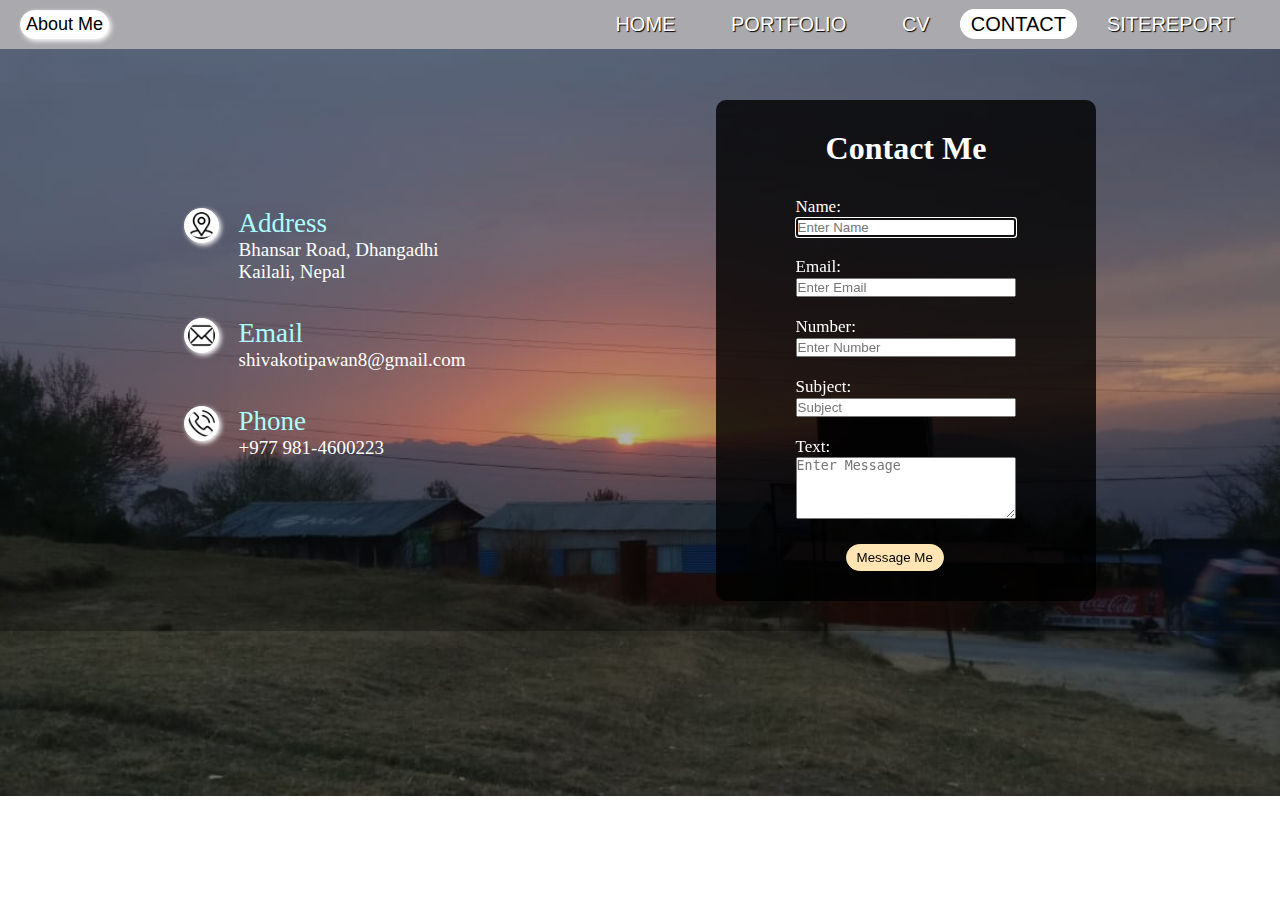
<file: contact.html>
<!DOCTYPE html>
<html lang="en-US">
    <head>
	    <title>Contact</title>
	    <meta charset="UTF-8">
	    <meta name="viewport" content="width=device-width,initial-scale=1.0">
	    <link rel="stylesheet" type="text/css" href="index.css">
    </head>
    <body class="container1">
	    <nav><!--For Navigation Menu And Hamburger icon-->
		    <button type="button" onclick="alert('Hello, I am Pawan Shivakoti, a permanent resident of Hasuliya, 03 Dhangadhi, Kailai, Nepal having date of birth 21 Jnuary 2002. I completed my School Level Certificate from S.S.E.S(Stepping Stone English School) in 2018 A.D acquiring 3.45 GPA. After completion of my schooling I joined NAST(National Academy of Science and Technology) from where I completed my Higher Secondary i.e. 12th which was successfully completed in 2021 A.D. I am currently studing BSc(Hons) Computing at NAMI(Naaya Aayam Multi-Disciplinary Institute).')">About Me</button><!--About Me-->
	        <input type="checkbox" id="ham_menu"><!--For Hamburger icon-->
	        <label for="ham_menu">
                <span class="one two"></span>
                <span class="one three"></span>
                <span class="one four"></span>
            </label><!--Hamburger icon End-->
            <!--(WebKitCoding, 2020)-->
	        <ul class="list"><!--For Navigation Menu-->
	            <li><a href="index.html">HOME</a></li>
		        <li><a href="portfolio.html">PORTFOLIO</a></li>
		        <li><a href="CV.html">CV</a></li>
		        <li><a href="contact.html" class="contact">CONTACT</a></li>
		        <li><a href="sitereport.html">SITEREPORT</a></li>
	        </ul><!--Navigation Menu End-->	
	    </nav><!--Navigation Menu And Hamburger icon End-->
        <div class="main1"><!--Main Container-->
            <div class="contact1"><!--For My address and contact details-->
	            <div class="items1"><!--Location-->
		            <img src="location.png" class="icon1" alt="location">
		            <!--(Flaticon, n.d.)-->
		            <div class="info"><span>Address</span><br>Bhansar Road, Dhangadhi<br>Kailali, Nepal</div>
	            </div>

	            <div class="items1"><!--Email Address-->
		            <img src="email.png" class="icon1" alt="email">
		            <!--(Flaticon, n.d.)-->
		            <div class="info"><span>Email</span><br>shivakotipawan8@gmail.com</div>
	            </div>

	            <div class="items1"><!--Contact Number-->
		            <img src="phone-call.png" class="icon1" alt="phone">
		            <!--(Flaticon, n.d.)-->
		            <div class="info"><span>Phone</span><br>+977 981-4600223</div>
	            </div>
            </div>

            <div class="contact2"><!--For Form-->
	            <h1>Contact Me</h1>
		        <form action="mailto:shivakotipawan8@gmail.com" method="post">
			        <label>Name:</label><br>
			        <input type="text" name="name" class="name" placeholder="Enter Name" required="required" autofocus="autofocus"><br><br>
			        <label>Email:</label><br>
			        <input type="text" name="email" class="name" placeholder="Enter Email" required="required"><br><br>
			        <label>Number:</label><br>
			        <input type="tel" name="number" class="name" placeholder="Enter Number" required="required"><br><br>
			        <label>Subject:</label><br>
			        <input type="text" name="subject" class="name" placeholder="Subject" required="required"><br><br>
			        <label>Text:</label><br>
			        <textarea name="Message" rows="4" placeholder="Enter Message" class="name"></textarea><br><br>
			        <input type="submit"  id="submit" value="Message Me">
		        </form>
            </div>
        </div><!--Main Container End-->
    </body>
</html>

<!--WebKitCoding (2020) Animated Hamburger Menu Bar Using HTML & CSS | CSS Tutorial. YouTube[Online]. 
Available from:https://www.youtube.com/watch?v=EW65Ll_9ioE&t=85s[Accessed 23 JUN 2021].-->

<!--[Anon.][n.d.] location icon. Flaticon[Online]. Available from:https://www.flaticon.com/free-icon/location_535239?term=location&page=1&position=13&page=1&position=13&related_id=535239&origin=search[Accessed 16 May 2021]-->

<!--[Anon.][n.d.] email icon. Flaticon[Online]. Available from:https://www.flaticon.com/free-icon/email_561127?term=email&page=1&position=2&page=1&position=2&related_id=561127&origin=search[Accessed 16 May 2021]-->

<!--[Anon.][n.d.] phone-call icon. Flaticon[Online]. Available from:https://www.flaticon.com/free-icon/phone-call_126509?term=phone&page=1&position=8&page=1&position=8&related_id=126509&origin=search[Accessed 16 May 2021]-->
</file>
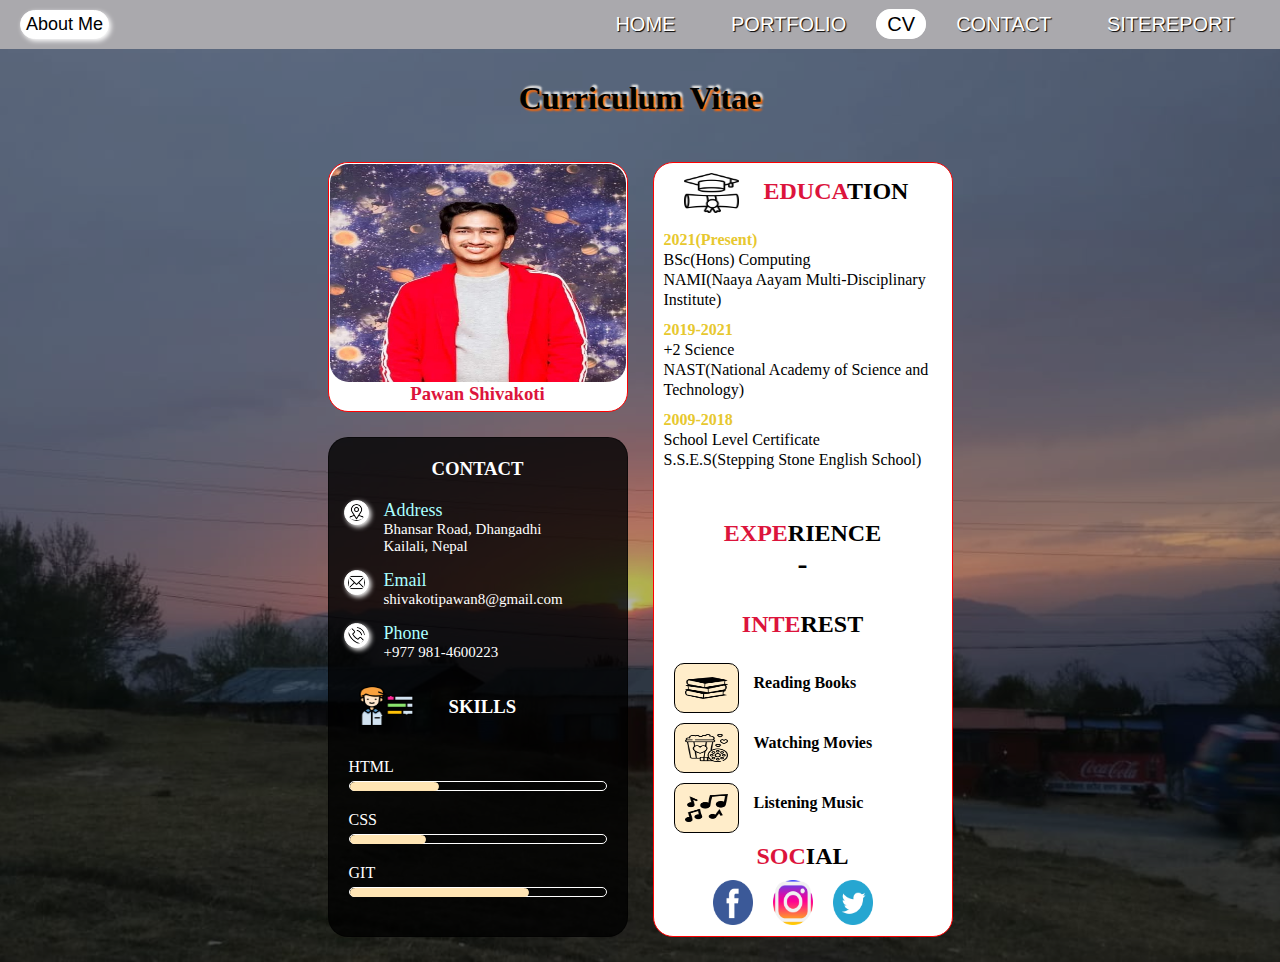
<file: CV.html>
<!DOCTYPE html>
<html lang="en-US">
    <head>
        <title>CV</title>
        <meta charset="UTF-8">
        <meta name="viewport" content="width=device-width,initial-scale=1.0">
        <link rel="stylesheet" type="text/css" href="index.css">
    </head>
    <body class="container1">
        <nav><!--For Navigation Menu And Hamburger icon-->
            <button type="button" onclick="alert('Hello, I am Pawan Shivakoti, a permanent resident of Hasuliya, 03 Dhangadhi, Kailai, Nepal having date of birth 21 Jnuary 2002. I completed my School Level Certificate from S.S.E.S(Stepping Stone English School) in 2018 A.D acquiring 3.45 GPA. After completion of my schooling I joined NAST(National Academy of Science and Technology) from where I completed my Higher Secondary i.e. 12th which was successfully completed in 2021 A.D. I am currently studing BSc(Hons) Computing at NAMI(Naaya Aayam Multi-Disciplinary Institute).')">About Me</button><!--About Me-->
            <input type="checkbox" id="ham_menu"><!--For Hamburger icon-->
            <label for="ham_menu">
                <span class="one two"></span>
                <span class="one three"></span>
                <span class="one four"></span>
            </label><!--Hamburger icon End-->
            <!--(WebKitCoding, 2020)-->
            <ul class="list"><!--For Navigation Menu-->
                <li><a href="index.html">HOME</a></li>
                <li><a href="portfolio.html">PORTFOLIO</a></li>
                <li><a href="CV.html" class="CV">CV</a></li>
                <li><a href="contact.html">CONTACT</a></li>
                <li><a href="sitereport.html">SITEREPORT</a></li>
            </ul><!--Navigation Menu End-->   
        </nav><!--Navigation Menu And Hamburger icon End-->
        <div class="top1"><!--Page tittle-->
	       <h1>Curriculum Vitae</h1>
        </div><!--Page tittle End-->
        <div class="main2"><!--Main Container-->
            <div class="left-content"><!--For my Resume picture and Name-->	
                <img src="IMG_20210520_124712.jpg" alt="My Profile" class="img1">
                <h3>Pawan Shivakoti</h3>
            </div>
            <div class="left-content1"><!--For My address, contact details and skills-->
	            <h3>CONTACT</h3>
                <div class="items2"><!--Location-->
                    <img src="location.png" class="icon2" alt="location">
                    <!--(Flaticon, n.d.)-->
		            <div class="head1"><span>Address</span><br>Bhansar Road, Dhangadhi<br>Kailali, Nepal</div>
		        </div>

		        <div class="items2"><!--Email Address-->
		            <img src="email.png" class="icon2" alt="email">
                    <!--(Flaticon, n.d.)-->
		            <div class="head1"><span>Email</span><br>shivakotipawan8@gmail.com</div>
		        </div>

		        <div class="items2"><!--Contact Number-->
		            <img src="phone-call.png" class="icon2" alt="phone">
                    <!--(Flaticon, n.d.)-->
		            <div class="head1"><span>Phone</span><br>+977 981-4600223</div>
		        </div>

		        <div class="skill"><!--Skills-->
		            <img src="skills.png" class="icon3" alt="skill">
                    <!--(Flaticon, n.d.)-->
                    <h3>SKILLS</h3>
                </div>
                <ul class="percent"><!--For showing skill percentage-->
                    <li>HTML<br>
                        <div class="outside"><div class="inside p-35"></div></div>
                    </li>
                    <li>CSS<br>
                        <div class="outside"><div class="inside p-30"></div></div>
                    </li>
                    <li>GIT<br>
                        <div class="outside"><div class="inside p-70"></div></div>
                    </li>
                </ul><!--Showing skill percentage End-->
                <!--(Code Brain, 2020)-->
            </div>

            <div class="right-content"><!--For My education, experience, interests and social media accounts details-->
                <div class="education"><!--Education tittle and graduated icon-->
                    <img src="graduated.png" alt="graduate logo" class="icon4">
                    <!--(Flaticon, n.d.)-->
                    <h2><span>EDUCA</span>TION</h2>
                </div>
                <div class="detail"><!--Education Details-->
                    <div class="parts"><!--Bachelor Level-->
                        <h4>2021(Present)</h4>
                        BSc(Hons) Computing<br>
                        NAMI(Naaya Aayam Multi-Disciplinary Institute)
                    </div>

                    <div class="parts"><!--College Level-->
                        <h4>2019-2021</h4>
                        +2 Science<br>
                        NAST(National Academy of Science and Technology)
                    </div>

                    <div class="parts"><!--School Level-->
                        <h4>2009-2018</h4>
                        School Level Certificate<br>
                        S.S.E.S(Stepping Stone English School)
                    </div>
                </div>

                <div class="experience"><!--About My Experience-->
                    <h2><span>EXPE</span>RIENCE</h2>
                    <strong>-</strong>
                </div>

                <div class="interest"><!--About My Interest-->
                    <h2><span>INTE</span>REST</h2>
                    <div class="book"><!--Reading Books-->
                        <img src="books-stack-of-three.png" class="icon5" alt="book">
                        <!--(Flaticon, n.d.)-->
                        <h4>Reading Books</h4>
                    </div> 

                    <div class="book"><!--Watching Movies-->
                        <img src="cinema.png" class="icon5" alt="cinema">
                        <!--(Flaticon, n.d.)-->
                        <h4>Watching Movies</h4>
                    </div>

                    <div class="book"><!--Listening Musics-->
                        <img src="music.png" class="icon5" alt="music">
                        <!--(Flaticon, n.d.)-->
                        <h4>Listening Music</h4>
                    </div>
                </div>

                <div class="social"><!--About My Social Media Accounts-->
                    <h2><span>SOC</span>IAL</h2>
                    <div class="social-icon">
                        <a href="https://www.facebook.com/vivek.gautam.35574"><img src="facebook.png" class="icon6" alt="facebook"></a>
                        <!--(Flaticon, n.d.)-->  
                        <a href="https://www.instagram.com/cvakoti/"><img src="instagram.png" class="icon6" alt="instagram"></a>
                        <!--(Flaticon, n.d.)-->             
                        <a href="CV.html"><img src="twitter.png" class="icon6" alt="twitter"></a>
                        <!--(Flaticon, n.d.)-->
                    </div>    
                </div>    
            </div>
        </div><!--Main Container End-->
    </body>
</html>

<!--WebKitCoding (2020) Animated Hamburger Menu Bar Using HTML & CSS | CSS Tutorial. YouTube[Online]. 
Available from:https://www.youtube.com/watch?v=EW65Ll_9ioE&t=85s[Accessed 23 JUN 2021].-->

<!--[Anon.][n.d.] location icon. Flaticon[Online]. Available from:https://www.flaticon.com/free-icon/location_535239?term=location&page=1&position=13&page=1&position=13&related_id=535239&origin=search[Accessed 16 May 2021]-->

<!--[Anon.][n.d.] email icon. Flaticon[Online]. Available from:https://www.flaticon.com/free-icon/email_561127?term=email&page=1&position=2&page=1&position=2&related_id=561127&origin=search[Accessed 16 May 2021]-->

<!--[Anon.][n.d.] phone-call icon. Flaticon[Online]. Available from:https://www.flaticon.com/free-icon/phone-call_126509?term=phone&page=1&position=8&page=1&position=8&related_id=126509&origin=search[Accessed 16 May 2021]-->

<!--[Anon.][n.d.] skills icon. Flaticon[Online]. Available from:https://www.flaticon.com/free-icon/skills_924518?term=skills&page=1&position=24&page=1&position=24&related_id=924518&origin=search[Accessed 20 May 2021]-->

<!--Code Brain (2020) Building a resume using only HTML & CSS. YouTube[online]. Available from:https://www.youtube.com/watch?v=y6ONWaTstUU&t=1711s[Accessed 22 May 2021]-->

<!--[Anon.][n.d.] graduated icon. Flaticon[Online]. Available from:https://www.flaticon.com/free-icon/graduated_2231605?term=education&page=1&position=70&page=1&position=70&related_id=2231605&origin=search[Accessed 20 May 2021]-->

<!--[Anon.][n.d.] books-stack-of-three icon. Flaticon[Online]. Available from:https://www.flaticon.com/free-icon/books-stack-of-three_29302?term=book&page=1&position=6&page=1&position=6&related_id=29302&origin=search[Accessed 21 May 2021]-->

<!--[Anon.][n.d.] cinema icon. Flaticon[Online]. Available from:https://www.flaticon.com/free-icon/cinema_3507076?term=movies&page=1&position=17&page=1&position=17&related_id=3507076&origin=search[Accessed 21 May 2021]-->

<!--[Anon.][n.d.] music icon. Flaticon[Online]. Available from:https://www.flaticon.com/free-icon/music_2912048?term=music&page=1&position=17&page=1&position=17&related_id=2912048&origin=search[Accessed 21 May 2021]-->

<!--[Anon.][n.d.] facebook icon. Flaticon[Online]. Available from:https://www.flaticon.com/free-icon/facebook_145802?term=facebook&page=1&position=3&page=1&position=3&related_id=145802&origin=search[Accessed 28 May 2021]-->

<!--[Anon.][n.d.] instagram icon. Flaticon[Online]. Available from:https://www.flaticon.com/free-icon/instagram_1402185?term=instagram&page=1&position=37&page=1&position=37&related_id=1402185&origin=search[Accessed 28 May 2021]-->

<!--[Anon.][n.d.] twitter icon. Flaticon[Online]. Available from:https://www.flaticon.com/free-icon/twitter_179342?term=twiter&page=1&position=15&page=1&position=15&related_id=179342&origin=search[Accessed 28 May 2021]-->
</file>
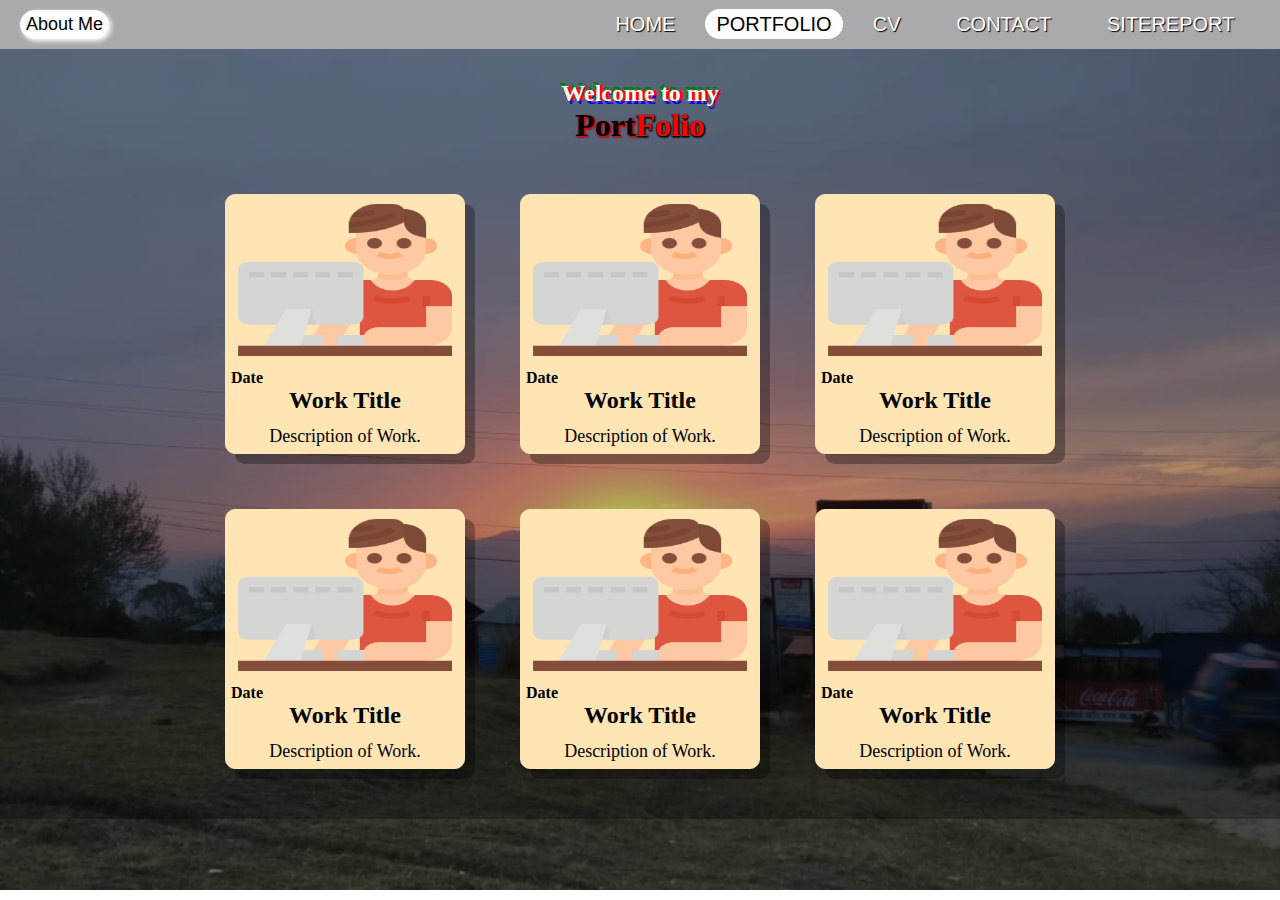
<file: portfolio.html>
<!DOCTYPE html>
<html lang="en-US">
    <head>
	    <title>Portfolio</title>
	    <meta charset="UTF-8">
	    <meta name="viewport" content="width=device-width,initial-scale=1.0">
	    <link rel="stylesheet" type="text/css" href="index.css">
    </head>
    <body class="container1">
	    <nav><!--For Navigation Menu And Hamburger icon-->
		    <button type="button" onclick="alert('Hello, I am Pawan Shivakoti, a permanent resident of Hasuliya, 03 Dhangadhi, Kailai, Nepal having date of birth 21 Jnuary 2002. I completed my School Level Certificate from S.S.E.S(Stepping Stone English School) in 2018 A.D acquiring 3.45 GPA. After completion of my schooling I joined NAST(National Academy of Science and Technology) from where I completed my Higher Secondary i.e. 12th which was successfully completed in 2021 A.D. I am currently studing BSc(Hons) Computing at NAMI(Naaya Aayam Multi-Disciplinary Institute).')">About Me</button><!--About Me-->
	        <input type="checkbox" id="ham_menu"><!--For Hamburger icon-->
	        <label for="ham_menu">
                <span class="one two"></span>
                <span class="one three"></span>
                <span class="one four"></span>
            </label><!--Hamburger icon End-->
            <!--(WebKitCoding, 2020)-->
	        <ul class="list"><!--For Navigation Menu-->
	            <li><a href="index.html">HOME</a></li>
		        <li><a href="portfolio.html" class="portfolio">PORTFOLIO</a></li>
		        <li><a href="CV.html">CV</a></li>
		        <li><a href="contact.html">CONTACT</a></li>
		        <li><a href="sitereport.html">SITEREPORT</a></li>
	        </ul><!--Navigation Menu End-->	
	    </nav><!--Navigation Menu And Hamburger icon End-->
        <div class="top"><!--Welcome text-->
	        <h2>Welcome to my</h2>
  	        <h1><span>Port</span>Folio</h1>
        </div><!--Welcome text End-->
        <div class="img-container"><!--Main Cointainer For all placeholder images-->
	        <div class="content1"><!--Container for first Placeholder image-->
	            <img src="computer.png" alt="My Work" class="img">
	            <!--(Flaticon, n.d.)-->
	            <h4>Date</h4>
	            <h2>Work Title</h2>
	            <p>Description of Work.</p>
	        </div>

	        <div class="content1"><!--Container for second Placeholder image-->
	            <img src="computer.png" alt="My Work" class="img">
	            <!--(Flaticon, n.d.)-->
	            <h4>Date</h4>
	            <h2>Work Title</h2>
	            <p>Description of Work.</p>
	        </div>

	        <div class="content1"><!--Container for third Placeholder image-->
	            <img src="computer.png" alt="My Work" class="img">
	            <!--(Flaticon, n.d.)-->
	            <h4>Date</h4>
	            <h2>Work Title</h2>
	            <p>Description of Work.</p>
	        </div>

	        <div class="content1"><!--Container for fourth Placeholder image-->
	            <img src="computer.png" alt="My Work" class="img">
	            <!--(Flaticon, n.d.)-->
	            <h4>Date</h4>
	            <h2>Work Title</h2>
	            <p>Description of Work.</p>
	        </div>

	        <div class="content1"><!--Container for fifth Placeholder image-->
	            <img src="computer.png" alt="My Work" class="img">
	            <!--(Flaticon, n.d.)-->
	            <h4>Date</h4>
	            <h2>Work Title</h2>
	            <p>Description of Work.</p>
	        </div>

	        <div class="content1"><!--Container for sixth Placeholder image-->
	            <img src="computer.png" alt="My Work" class="img">
	            <!--(Flaticon, n.d.)-->
	            <h4>Date</h4>
	            <h2>Work Title</h2>
	            <p>Description of Work.</p>
	        </div>
        </div><!--Main Cointainer For all placeholder images End-->
    </body>
</html>

<!--WebKitCoding (2020) Animated Hamburger Menu Bar Using HTML & CSS | CSS Tutorial. YouTube[Online]. 
Available from:https://www.youtube.com/watch?v=EW65Ll_9ioE&t=85s[Accessed 23 JUN 2021].-->

<!--[Anon.][n.d.] computer icon. Flaticon[Online]. Available from:https://www.flaticon.com/free-icon/computer_3749770?term=work&page=1&position=30&page=1&position=30&related_id=3749770&origin=search[Accessed 23 May 2021]-->
</file>
<file: index.css>
/*CSS For Overall html*/
*{margin:0; 
  padding:0;
  box-sizing:border-box;}

html{scroll-behavior:smooth;}
/*CSS For Overall html end*/

/*Home*/
/*For Background of index.html*/
.container{background-image:url(IMG-20210514-WA0025.jpg), linear-gradient(rgba(0,0,0,0.3),rgba(0,0,0,0.3));
          /*Img Taken By My Brother*/
           background-blend-mode:multiply;
           width:100%;
           background-position:center;
           background-size:cover;
           background-repeat:no-repeat;
           height:100vh;}

/*For Navigation Menu*/
nav{display:flex;
    align-items:center;
    justify-content:space-between;
    font-family:sans-serif; 
    background-color:#aaa9ad;
    position:fixed;
    top:0;
    left:0;
    right:0;
    padding:10px 0;
    text-shadow:1px 1px 1px #000; 
    z-index:1;}

nav label{cursor:pointer;   
          display:none;
          border:1px solid #000;
          border-radius:5px;
          padding:7px;
          background-color:#DDDDDA;
          position:fixed;
          left:10px;
          margin-top:-12px;}            

nav label:hover{box-shadow:2px 2px 5px #000;}

/*For making Hamburger icon*/
#ham_menu{display:none;}

.one{height:3px;
     width:22px;
     display:block;
     background-color:#000;
     transition:0.3s ease;}

.two{transform:translateY(-3px);}

.four{transform:translateY(3px);}
/*Making Hamburger icon End*/
 
 /*For designing navigation menu Home page link*/
.home{border:1px solid #fff;
      background-color:#fff;
      color:#000;
      border-radius:20px;
      padding:3px 10px;
      text-shadow:1px 1px 1px #fff;}

.home:hover{box-shadow:2px 2px 5px #fff;}
/*Designing navigation menu Home page link End*/

nav ul{margin-right:20px;}

nav ul li{display:inline-block;
          list-style:none;
          font-size:20px;}
         
nav ul li a{text-decoration:none;
            color:#fff;
            padding:5px 2vw;
            transition:0.3s ease;}

nav ul li a:hover{color:#e7c82f;  
                  text-shadow:5px 5px 20px #e7c82f;}

/*For About Me Button*/
button{margin:auto 20px;
       border:1px solid #fff;
       background:#fff;
       border-radius:20px;
       padding:3px 5px;
       cursor:pointer;
       font-size:18px;
       box-shadow:2px 2px 5px #fff;}
/*Navigation Menu End*/

/*For designing the Introduction part written in the middle of the Home page*/
.content{position:fixed;
         top:38%;
         left:26vw;
         word-spacing:5px;
         font-size:2vw;}

.content h4{color:#F96167;
            width:20%;
            text-shadow:1px 1px 1px #FCE77D, 2px 2px 3px #4A171E;}

.content h1{color:#FFE5B4;
            padding-left:30px;
            font-size:3vw;
            text-shadow:1px 1px 2px #FFE5B4, 1px 1px 2px #F70025;}

.content h1 span{padding-left:100px;  
                 color:#F70025;
                 text-shadow:1px 1px 2px #FFE5B4, 1px 1px 2px #4A171E;}

/*For the floating and color-changing hover effect applied to "And This Is My"*/
.content h2{background-color:#FEE715FF;
            color:#101820FF;
            width:22.3vw;
            transition:0.3s ease;}

.content h2:hover{color:#FEE715FF;
                  background-color:#101820FF;
                  transform:scale(1.03);
                  box-shadow:10px 10px 10px rgba(0,0,0,0.6);}
/*Floating and color-changing hover effect applied to "And This Is My" End*/                  

/*For Designing Portfolio text*/
.effect{text-decoration:none;
        color:#EC4D37;
        font-size:5vw;
        padding-left:19vw;
        text-shadow:2px 2px 3px #1D1B1B, 2px 2px 3px #4A171E;
        animation:textA 1s ease infinite;}

@keyframes textA{

  0%{color:#EC4D37;
     text-shadow:2px 2px 3px #1D1B1B, 2px 2px 3px #4A171E;}

  50%{color:#1D1B1B;
      text-shadow:2px 2px 3px #EC4D37, 2px 2px 3px #4A171E;}

  100%{color:#EC4D37;
       text-shadow:2px 2px 3px #1D1B1B, 2px 2px 3px #4A171E;}              
}
/*color-changing Animation For Folio*/

.effect span{color:#1D1B1B;
             text-shadow:2px 2px 3px #EC4D37, 2px 2px 3px #4A171E;
             animation:textB 1s ease infinite;}

@keyframes textB{

  0%{color:#1D1B1B;
     text-shadow:2px 2px 3px #EC4D37, 2px 2px 3px #4A171E;}

  50%{color:#EC4D37;
      text-shadow:2px 2px 3px #1D1B1B, 2px 2px 3px #4A171E;} 

  100%{color:#1D1B1B;
       text-shadow:2px 2px 3px #EC4D37, 2px 2px 3px #4A171E;}              
}                     
/*color-changing Animation For Port*/
/*Designing the Introduction part written in the middle of the page End*/

/*For Responsive Design*/
@media screen and (max-width:770px){

nav{flex-direction:column;
    width:100%;
    padding:18px 0px;}

nav ul li{font-size:2.5vw;
          padding:10px;
          text-align: center;
          display:block;}

nav label{display:block;}

/*toggling of navigation menu*/
.list{display:none;}
 
#ham_menu:checked ~ .list{display:block;}
/*toggling of navigation menu End*/

.content{left:26vw;
         font-size:2.5vw;}

.content h4{font-size:3.2vw;}

.content h2{width:28vw;}

.content h1{font-size:4vw;}

.effect{font-size:6vw;}

button{font-size:15px;
       position:fixed;
       right:0px;
       margin-top:-12px;} 
}

@media screen and (max-width:540px){

nav ul li{font-size:3.2vw;}

.one{width:19px;}

.content{font-size:2.8vw;
         left:16vw;}

.content h4{font-size:4.5vw;}

.content h2{width:37vw;
            font-size:4.7vw;}

.content h1{font-size:5.3vw;}

.effect{font-size:9vw;}

button{font-size:13px;
       margin-top:-11px;} 
}

@media screen and (max-width:330px){

nav ul li{font-size:3.7vw;}

.one{width:15px;}

button{font-size:12px;
       padding:2px 4px;
       margin-top:-10px;}

.content h1 span{padding-left:70px;}        
}
/*Responsive Design End*/
/*Home End*/

/*Contact*/

/*Background of (contact,CV,portfolio,sitereport).html*/
.container1{background-image:url(IMG-20210514-WA0025.jpg), linear-gradient(rgba(0,0,0,0.3),rgba(0,0,0,0.3));
/*Img Taken By My Brother*/
            background-blend-mode:multiply;
            width:100%;
            background-position:center;
            background-size:cover;
            position:relative;
            background-repeat:no-repeat;}
    
/*For designing navigation menu Contact page link*/
.contact{border:1px solid #fff;
         background-color:#fff;
         color:#000;
         border-radius:20px;
         padding:3px 10px;
         text-shadow:1px 1px 1px #fff;}

.contact:hover{box-shadow:2px 2px 5px #fff;}
/*Designing navigation menu Contact page link End*/

/*For Designing Center Contents*/
.main1{display:grid;
       justify-content:center;
       align-items:center;
       margin:100px auto 30px;
       grid-template-columns:auto auto;}

/*For Designing My address, and contact details*/
.icon1{width:35px;/*For location, email, and phone icons*/
       cursor:pointer;
       margin-right:20px;
       border:1px solid #fff;
       background-color:#fff;
       height:35px;
       border-radius:100%;
       padding:3px;
       box-shadow:2px 2px 5px #fff;}

.items1{display:flex;
        margin-bottom:35px;}

.contact1{color:#FFF;
          font-size:19px;
          margin-right:250px;}

.info span{color:#Afff;
           font-size:27px;}           

/*For Designing Form*/
.contact2{background-color:rgba(0,0,0,0.8);
          padding:0 80px 30px 80px;
          color:#fff;
          transition:0.3s ease;
          border-radius:10px;}

/*For the floating hover effect applied on the Form*/
.contact2:hover{transform:translateY(-20px);
                box-shadow:10px 10px 10px rgba(0,0,0,0.6);} 

.contact2 h1{margin:30px;}

form{font-size:17px;}

#submit{border:1px solid #FFE5B4;/*For Submit Button*/
        background-color:#FFE5B4;
        padding:5px 10px;
        border-radius:20px;
        cursor:pointer;
        margin-left:50px;}

/*For the glowing hover effect applied on the Submit Button*/
#submit:hover{box-shadow:2px 2px 5px #FFE5B4;}

.name{width:100%;}
/*Designing Center Contents End*/

/*For Responsive Design*/
@media screen and (max-width:960px){

.main1{grid-template-columns:auto;}

.icon1{width:30px;
       height:30px;}

.contact1{margin:20px auto 50px;
          font-size:16px;}

.info span{font-size:22px;}
}

@media screen and (max-width:540px){

.icon1{width:27px;
       height:27px;}

.contact1{font-size:13px;}

.info span{font-size:16px;}

.contact2{padding:0 70px 30px 70px;}

.contact2 h1{font-size:24px;}

form{font-size:12px;}

#submit{padding:4px 8px;
        font-size:12px;}
}

@media screen and (max-width:330px){

.icon1{width:25px;
       height:25px;}

.contact1{font-size:12px;}

.info span{font-size:12px;}

.contact2{padding:0 50px 30px 50px;}

.contact2 h1{font-size:21px;}

form{font-size:12px;}

#submit{padding:4px 7px;
        font-size:11px;}
}
/*Responsive Design End*/
/*Contact End*/

/*CV*/

/*For designing navigation menu CV page link*/
.CV{border:1px solid #fff;
    background-color:#fff;
    color:#000;
    border-radius:20px;
    padding:3px 10px;
    text-shadow:1px 1px 1px #fff;}

.CV:hover{box-shadow:2px 2px 5px #fff;}
/*Designing navigation menu CV page link End*/

/*For Designing Center Contents*/
.top1{text-align:center;/*For Heading part*/
      margin:80px 20px 20px;}

.top1 h1{color:#000;
         text-shadow:2px 2px 2px #ff6600, 2px -2px 2px #d8d8d8, 2px -2px 2px #d8d8d8;}/*Heading part End*/  

.main2{display:grid;
       grid-template-columns:auto auto;
       grid-template-rows:auto auto;
       justify-content: center;
       align-content:center;
       margin:10px auto;}

/*For Designing the box containing my Resume picture and Name*/
.left-content{display:flex;
              flex-direction:column;
              width:300px;
              text-align:center;
              border:1px solid #FF0000;
              background-color:#fff;
              border-radius:20px;
              transition:0.1s ease-in-out;
              margin-top:25px;
              height:250px;
              color:#DC143C;}

/*For the Card Hover effect applied in the box*/
.left-content:hover{transform:scale(1.03);
                    box-shadow:10px 10px 10px rgba(0,0,0,0.6), 2px 2px 2px #fff;}            

.img1{width:100%;
      height:220px;
      border:1px solid #fff;
      border-radius: 20px;}
/*Designing the box containing my Resume picture and Name End*/      

/*For designing the box containing my address, contact details and skills*/
.left-content1{display:flex;
               flex-direction:column;
               width:300px;
               border:1px solid rgba(0,0,0,0.5);
               background-color:rgba(0,0,0,0.8);
               border-radius:20px;
               margin:20px auto 10px;
               height:500px;
               transition:0.1s ease-in-out;}

/*For the Card Hover effect applied in the box*/
.left-content1:hover{transform:scale(1.03);
                     box-shadow:10px 10px 10px rgba(0,0,0,0.6);}               

/*For Contact part*/
.left-content1  h3{margin:20px;
                   text-align:center;
                   color:#fff;}       

.items2{display:flex;
        margin-bottom:15px;}

.icon2{width:25px;/*For location, email, and phone icons*/
	     height:25px;
       cursor:pointer;
       margin:0px 15px;
       border:1px solid #fff;
       background-color:#fff;
       border-radius:50%;
       padding:3px;
       box-shadow:2px 2px 5px #fff;}

.head1{font-size:15px;
       color:#fff;}     

.head1 span{color:#Afff;
            font-size:18px;}

/*For Skills part*/
.skill{display:flex;} 
  
.icon3{width:55px;/*For skill icon*/
       cursor:pointer;
       margin:10px 15px 0px 30px;
       height:40px;}           

.skill h3{margin:20px;
          text-align:center;
          color:#fff;}   

.percent{color:#fff;}/*For showing skill percentage*/                  

.percent li{list-style:none;
            margin:20px;}

.inside{height:9px;
        border:1px solid #FFE5B4;
        background:#FFE5B4;
        border-radius:20px;}           

.outside{margin-top:5px;
         height:10px;
         border:1px solid #fff;
         border-radius:20px;}

.p-35{width:35%;}

.p-30{width:30%;}

.p-70{width:70%;}/*Showing skill percentage End*/
/*(Code Brain, 2020)*/ 
/*Designing the box containing my address, contact details and skills End*/

/*For designing the box containing my education, experience, interests and social media accounts details*/
.right-content{display:flex;
               flex-direction:column;
               width:300px;
               border:1px solid #FF0000;
               background-color:#fff;
               border-radius:20px;
               margin:25px 0px 15px 25px;
               transition:0.1s ease-in-out;
               height:775px;
               grid-row: 1 / span 2;
               grid-column:2;}

/*For the Card Hover effect applied in the box*/
.right-content:hover{transform:scale(1.03);
                     box-shadow:10px 10px 10px rgba(0,0,0,0.6), 2px 2px 2px #fff;}             

/*For Education part*/
.education{display:flex;
           text-align:center;}

.icon4{width:55px;/*For graduated icon*/
       cursor:pointer;
       margin:10px 10px 0px 30px;
       height:40px;}           

.education h2{margin:15px;
              text-align:center;}

.education h2 span{color:#DC143C;}          

.detail{margin:10px;}

.parts h4{color:#e7c82f;}

.parts{padding-bottom:10px;
       line-height:20px;}
       
/*For Experience part*/
.experience{text-align:center;
            margin:30px;}

.experience h2 span{color:#DC143C;}

.experience strong{font-size:30px;}

/*For Interest part*/
.interest h2{text-align:center;
             margin-bottom:15px;}

.interest h2 span{color:#DC143C;}

.book{display:flex;
      align-items:center;}

.icon5{width:65px;/*For book, music, and cinema icons*/
       cursor:pointer;
       background-color:  rgb(255,229,180,0.7);
       margin:10px 15px 0px 20px;
       border:1px solid #000;
       border-radius:10px;
       padding:10px;
       height:50px;}      

/*For Social part*/
.social{text-align:center;}

.social h2{margin:10px;
           text-align:center;}

.social h2 span{color:#DC143C;} 

.social-icon{display:flex;
             justify-content:center;
             align-items:center;}

.icon6{width:60px;/*For facebook, instagram and twitter icon*/
       cursor:pointer;
       padding-right:20px;
       height:45px;}                   
/*Designing Center Content End*/

/*For Responsive Design*/
 @media screen and (max-width:665px){

.top1{margin:70px 20px 10px;}  

.main2{grid-template-columns:auto;
       grid-template-rows:auto auto auto;}

.left-content{margin-top:20px;}       
   
.right-content{grid-row:3;
               grid-column:1;
               margin:10px 0px 15px;}

.top1 h1{font-size:24px;}
} 

@media screen and (max-width:310px){ 

.top1 h1{font-size:19px;}

.left-content{width:260px;
              height:220px;}

.left-content h3{font-size:15px;}             

.img1{height:200px;}             

.left-content1{width:260px;
               height:430px;} 

.left-content1 h3{font-size:15px;}

.percent{margin-top:-20px;
         font-size:14px;}       

.head1{font-size:13px;}     

.head1 span{font-size:15px;}

.icon3{width:45px;
       height:30px;
       margin:10px 10px 0px 35px;}           

/*For showing skill percentage*/                  
.inside{height:8px;}           

.outside{height:9px;}
/*For showing skill percentage End*/
/*(Code Brain, 2020)*/                         
   
.right-content{width:260px;
               height:700px;}

.icon4{width:40px;
       height:35px;}               

.icon5{width:50px;
       margin:8px 15px 0px 20px;
       padding:8px;
       height:40px;}

.education h2{font-size:18px;}

.parts{font-size:14px;}

.parts h4{font-size:16px;}

.experience h2{font-size:18px;}

.experience{margin:20px;}

.interest h2{font-size:18px;}

.social h2{font-size:18px;}

.icon6{width:50px;
       height:35px;}     
}  
/*Responsive Design End*/
/*CV End*/

/*Portfolio*/

/*For designing navigation menu Portfolio page link*/
.portfolio{border:1px solid #fff;
           background-color:#fff;
           color:#000;
           border-radius:20px;
           padding:3px 10px;
           text-shadow:1px 1px 1px #fff;}

.portfolio:hover{box-shadow:2px 2px 5px #fff;}
/*Designing navigation menu Portfolio page link End*/

/*For Designing Heading Part*/
.top{text-align:center;
     margin:80px 20px 20px;}

.top h2{color:#fff;
        text-shadow:3px 0 0 #ff0000, -2px -3px 0 #008000, 2px 3px 0 #0000ff;
        animation:shadow 2s linear infinite;}

@keyframes shadow{
  0%{text-shadow:3px 0 0 #ff0000, -2px -3px 0 #008000, 2px 3px 0 #0000ff;}

  25%{text-shadow:3px 0 0 #008000, -2px -3px 0 #ff0000, 2px 3px 0 #0000ff;}

  50%{text-shadow:3px 0 0 #008000, -2px -3px 0 #0000ff, 2px 3px 0 #ff0000;}

  75%{text-shadow:3px 0 0 #0000ff, -2px -3px 0 #ff0000, 2px 3px 0 #008000;}

  100%{text-shadow:3px 0 0 #ff0000, -2px -3px 0 #008000, 2px 3px 0 #0000ff;}
}
/*3D color-changing animation for "welcome to my"*/              

.top h1{color:#FF0000;
        text-shadow:1px 1px 2px #000, 1px 1px 2px #000, 1px 1px 2px #000;}
/*3D text shadow for folio*/        

.top h1 span{color:#000;
             text-shadow:1px 1px 2px #FF0000, 1px 1px 2px #F70025, 1px 1px 2px #000;}
/*3D text shadow for Port*/                               
/*Designing Heading Part End*/

/*For Designing placeholder images*/
.img-container{display:grid;
               grid-template-columns: auto auto auto;
               grid-gap:55px;
               justify-content: center;
               align-content: center;
               margin:50px auto;}

.content1{width:240px;
          background-color:#FFE5B4;
          border:1px solid #FFE5B4;
          box-shadow: 10px 10px rgba(0,0,0,0.3);
          border-radius:10px;
          transition:0.3s ease;
          display:block;}

.content1:hover{transform:translateY(-25px);/*For the Card Hover effect applied in all the placeholder images*/
                box-shadow:10px 10px 10px rgba(0,0,0,0.6), 2px 2px 2px #fff;}                       

.img{width:100%;/*For computer icon*/
     border:1px solid #FFE5B4;
     border-radius:10px;
     height:170px;}    

.content1 h4{padding-left:5px;}         
 
.content1 h2{text-align:center;
             padding-bottom:6px;}

.content1 p{text-align:center;
            padding:6px;
            font-size:18px} 
/*Designing placeholder images End*/

/*For Responsive Design*/
@media screen and (max-width:850px){

.img-container{grid-template-columns:auto auto;}
  
.top h2{font-size:22px;}

.top h1{font-size:27px;}

.content1{width:250px;}

.content1 h4{font-size:13px;}

.content1 h2{font-size:25px;}    

.content1 p{font-size:16px;}
}   

@media screen and (max-width:580px){

.img-container{grid-template-columns:auto;
               grid-gap:45px;}  

.top h2{font-size:20px;}

.top h1{font-size:24px;}

.content1{width:240px;}

.content1 h4{font-size:11px;}

.content1 h2{font-size:20px;}    

.content1 p{font-size:15px;}
}

@media screen and (max-width:300px){

.top h2{font-size:18px;}

.top h1{font-size:20px;}

.img-container{margin:40px auto;}

.content1{width:210px;}

.img{height:150px;}    
      
.content1 h2{font-size:18px;}
}   
/*Responsive Design End*/
/*Portfolio End*/

/*Sitereport Start*/
/*For designing navigation menu Sitereport page link button*/
.sitereport{border:1px solid #fff;
            background-color:#fff;
            color:#000;
            border-radius:20px;
            padding:3px 10px;
            text-shadow:1px 1px 1px #fff;}

.sitereport:hover{box-shadow:2px 2px 5px #fff;}
/*Designing navigation menu Sitereport page link button End*/

/*For Designing Center content*/
.report{margin:80px 10px 20px;}

.report h1{text-align:center;
           color:#f3ca20;
           margin-top:20px;
           text-shadow:1px 1px 1px #fff, 1px 1px 2px #d2601a, 1px 1px 2px #FF0000;}

.report h3{margin:15px;
           color:#FF3EA5FF;
           text-shadow:1px 1px 2px #000;}                 

.report p{margin:15px;
          font-size:20px;
          color:#fff;
          text-shadow:1px 1px 2px #000;}

.report h2{margin:15px;
           color:#f95700ff;
           text-shadow:1px 1px 1px #ffd79d, 1px 1px 2px #000, 1px 1px 2px #000;}
           
/*For position-changing animation in first four photos of sitereport page*/
/*This grid is used to place two or four images with a width of 350px*/
.grid-img{display:grid;
          grid-template-columns:auto auto;
          justify-content:center;
          align-content:center;}

.img6{grid-row:1;
      grid-column:1;
      animation:img6 4s linear infinite;}

@keyframes img6{
  0%{grid-row:1;
      grid-column:1;}

  25%{grid-row:1;
      grid-column:2;}

  50%{grid-row:2;
      grid-column:2;}

  75%{grid-row:2;
      grid-column:1;}

  100%{grid-row:1;
       grid-column:1;}
}

.img7{grid-row:1;
      grid-column:2;
      animation:img7 4s linear infinite;}

@keyframes img7{ 
  0%{grid-row:1;
     grid-column:2;}

  25%{grid-row:2;
      grid-column:2;}

  50%{grid-row:2;
      grid-column:1;}

  75%{grid-row:1;
      grid-column:1;}

  100%{grid-row:1;
      grid-column:2;}
}

.img8{grid-row:2;
      grid-column:2;
      animation:img8 4s linear infinite;}

@keyframes img8{
  0%{grid-row:2;
     grid-column:2;}

  25%{grid-row:2;
      grid-column:1;}

  50%{grid-row:1;
      grid-column:1;}

  75%{grid-row:1;
      grid-column:2;}

  100%{grid-row:2;
       grid-column:2;}
} 

.img9{grid-row:2;
      grid-column:1;
      animation:img9 4s linear infinite;}

@keyframes img9{
  0%{grid-row:2;
     grid-column:1;}

  25%{grid-row:1;
      grid-column:1;}

  50%{grid-row:1;
      grid-column:2;}

  75%{grid-row:2;
      grid-column:2;}

  100%{grid-row:2;
       grid-column:1;}
}
/*Position-changing animation in first four photos of sitereport page End*/

/*This grid is used to place two images with a width of 450px*/
.grid-img1{display:grid;
           grid-template-columns:auto auto;
           justify-content:center;
           align-content:center;}

.img-text{text-align:center;}

/*This grid is used to place only one image of any width*/
.grid-img2{display:grid;
           grid-template-columns:auto;
           justify-content:center;
           align-items:center;}

/*This grid is used to place three icons in one row*/
.grid-img3{display:grid;
           grid-template-columns:auto auto auto;
           justify-content:center;
           align-content:center;}

/*This grid is used to place two icons in one row*/
.grid-img4{display:grid;
           grid-template-columns:auto auto;
           justify-content:center;
           align-content:center;}           

.icon-reference{display:flex;/*To keep icon and reference*/
                flex-direction:column;
                justify-content:center;
                align-items:center;} 

/*For the images with a width of 350px*/
.img2{width:350px;
      border:3px solid #e7c82f;
      border-radius:10px;
      height:230px;
      margin:20px;
      box-shadow: 10px 10px rgba(0,0,0,0.3);
      transition:0.3s ease;}

/*For the images with a width of 450px*/
.img3{width:450px;
      border:3px solid #e7c82f;
      border-radius:10px;
      height:300px;
      margin:30px 20px 20px 20px;
      box-shadow:10px 10px rgba(0,0,0,0.3);
      transition:0.3s ease;}

.report span{color:#fff5ab;
             text-shadow:1px 1px 2px #000, 1px 1px 2px #000}

.report b{color:#ffcead;
          text-shadow:1px 1px 2px #000, 1px 1px 2px #000;} 

.report a{text-decoration:none;
          color:#F7A440;
          text-shadow:1px 1px 2px #000, 1px 1px 2px #000;} 

/*For the computer icon*/
.img4{background-color:#FFE5B4;
      width:170px;
      border:3px solid #e7c82f;
      border-radius:10px;
      height:130px;
      margin:30px 20px 20px 20px;
      box-shadow: 10px 10px rgba(0,0,0,0.3);
      transition:0.3s ease;}

.img4:hover{transform:translateY(-25px);/*For the card hover effect on computer icon*/
            box-shadow:10px 10px 10px rgba(0,0,0,0.6), 2px 2px 2px #fff;}                 

/*For all other icons*/
.img5{background-color:#FFF;
      width:170px;
      border:3px solid #e7c82f;
      border-radius:10px;
      height:130px;
      margin:10px 20px 8px 20px;
      box-shadow: 10px 10px rgba(0,0,0,0.3);
      transition:0.3s ease;} 

.img5:hover{transform:translateY(-25px);/*For the card hover effect on all other icons*/
            box-shadow:10px 10px 10px rgba(0,0,0,0.6), 2px 2px 2px #fff;}      
/*Designing Center content End*/                                           

/*For Responsive Design of sitereport page*/
@media screen and (max-width:1020px){

.grid-img1{grid-template-columns:auto;}

.grid-img3{ grid-template-columns:auto auto;}
}

@media screen and (max-width:770px){

.report h1{font-size:25px;}

/*For position-changing animation in first four photos of sitereport page*/
.grid-img{grid-template-columns:auto;}

.img6{grid-row:1;
      grid-column:1;}

@keyframes img6{
  0%{grid-row:1;
      grid-column:1;}

  25%{grid-row:2;
      grid-column:1;}

  50%{grid-row:3;
      grid-column:1;}

  75%{grid-row:4;
      grid-column:1;}

  100%{grid-row:1;
      grid-column:1;}
}

.img7{grid-row:2;
      grid-column:1;}

@keyframes img7{
  0%{grid-row:2;
      grid-column:1;}

  25%{grid-row:3;
      grid-column:1;}

  50%{grid-row:4;
      grid-column:1;}

  75%{grid-row:1;
      grid-column:1;}

  100%{grid-row:2;
      grid-column:1;}
}

.img8{grid-row:3;
      grid-column:1;}

@keyframes img8{
  0%{grid-row:3;
      grid-column:1;}

  25%{grid-row:4;
      grid-column:1;}

  50%{grid-row:1;
      grid-column:1;}

  75%{grid-row:2;
      grid-column:1;}

  100%{grid-row:3;
      grid-column:1;}
} 

.img9{grid-row:4;
      grid-column:1;}

@keyframes img9{

  0%{grid-row:4;
      grid-column:1;}

  25%{grid-row:1;
      grid-column:1;}

  50%{grid-row:2;
      grid-column:1;}

  75%{grid-row:3;
      grid-column:1;}

  100%{grid-row:4;
      grid-column:1;}
}
/*Position-changing animation in first four photos of sitereport page End*/
}

@media screen and (max-width:609px){

.grid-img3{grid-template-columns:auto;}

.grid-img4{grid-template-columns:auto;}

.img3{width:350px;
      height:230px;}

.img4{width:130px;
      height:90px}

.img5{width:130px;
      height:90px}      
}

@media screen and (max-width:390px){

.img2{width:300px;
      height:200px;}

.img3{width:300px;
      height:200px}

.img4{width:100px;
      height:70px}

.img5{width:100px;
      height:70px}      
} 

@media screen and (max-width:340px){

.report h1{font-size:23px;}

.report h3{font-size:15px;}                 

.report p{font-size:14px;}

.report h2{font-size:20px;}

.img2{width:240px;
      height:180px;}

.img3{width:240px;
      height:180px;}      
}              
/*Responsive Design End*/
/*Sitereport End*/

/*WebKitCoding (2020) Animated Hamburger Menu Bar Using HTML & CSS | CSS Tutorial. YouTube[Online]. 
Available from:https://www.youtube.com/watch?v=EW65Ll_9ioE&t=85s[Accessed 23 JUN 2021].*/

/*Code Brain (2020) Building a resume using only HTML & CSS. YouTube[online].
Available from:https://www.youtube.com/watch?v=y6ONWaTstUU&t=1711s[Accessed 22 May 2021]*/
</file>
